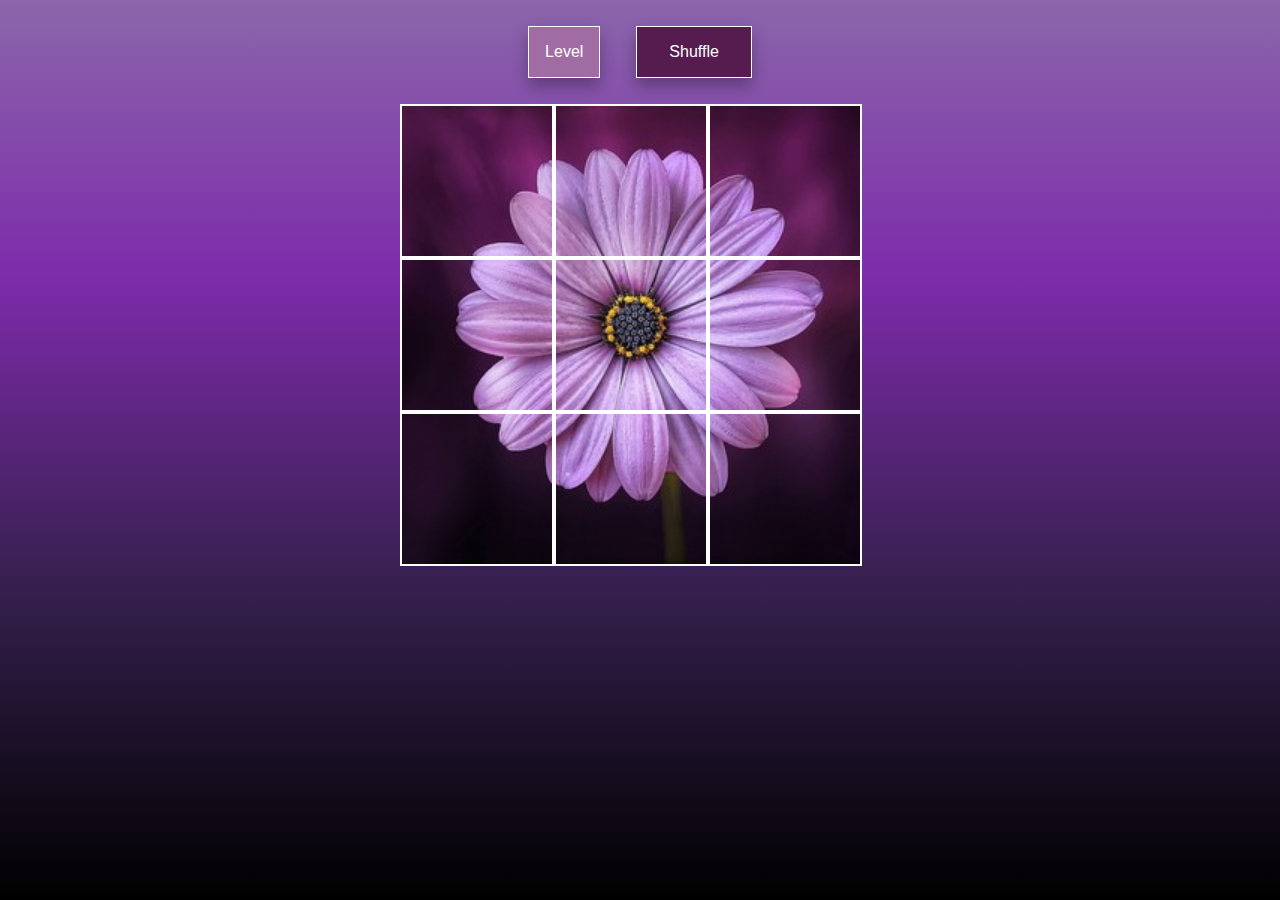
<file: index.html>
<!DOCTYPE html>
<html lang="en">
  <head>
    <meta charset="UTF-8" />
    <meta http-equiv="X-UA-Compatible" content="IE=edge" />
    <meta name="viewport" content="width=device-width, initial-scale=1.0" />
    <link rel="stylesheet" href="style.css" />
    <title>Puzzle Game</title>
  </head>
  <body>
    <div class="side-container">
      <div class="btn-container">
        <div class="dropdown">
          <button class="dropbtn">Level</button>
          <div class="dropdown-content">
            <a href="index.html">3x</a>
            <a href="indexX4.html">4x</a>
          </div>
        </div>
        <button id="shuffleBtn" onclick="shuffleImages()">Shuffle</button>
      </div>
    </div>
    <div class="image-grid">
      <div class="grid" id="grid">
        <div class="cell" id="cell1">
          <img src="imgX3/1.png" />
        </div>
        <div class="cell" id="cell2">
          <img src="imgX3/2.png" />
        </div>
        <div class="cell" id="cell3">
          <img src="imgX3/3.png" />
        </div>
        <div class="cell" id="cell4">
          <img src="imgX3/4.png" />
        </div>
        <div class="cell" id="cell5">
          <img src="imgX3/5.png" />
        </div>
        <div class="cell" id="cell6">
          <img src="imgX3/6.png" />
        </div>
        <div class="cell" id="cell7">
          <img src="imgX3/7.png" />
        </div>
        <div class="cell" id="cell8">
          <img src="imgX3/8.png" />
        </div>
        <div class="cell" id="cell9">
          <img src="imgX3/9.png" />
        </div>
      </div>
      <h1 id="msg"></h1>
    </div>
    <script>
      let mode = 3;
    </script>
    <script src="index.js"></script>
  </body>
</html>
</file>
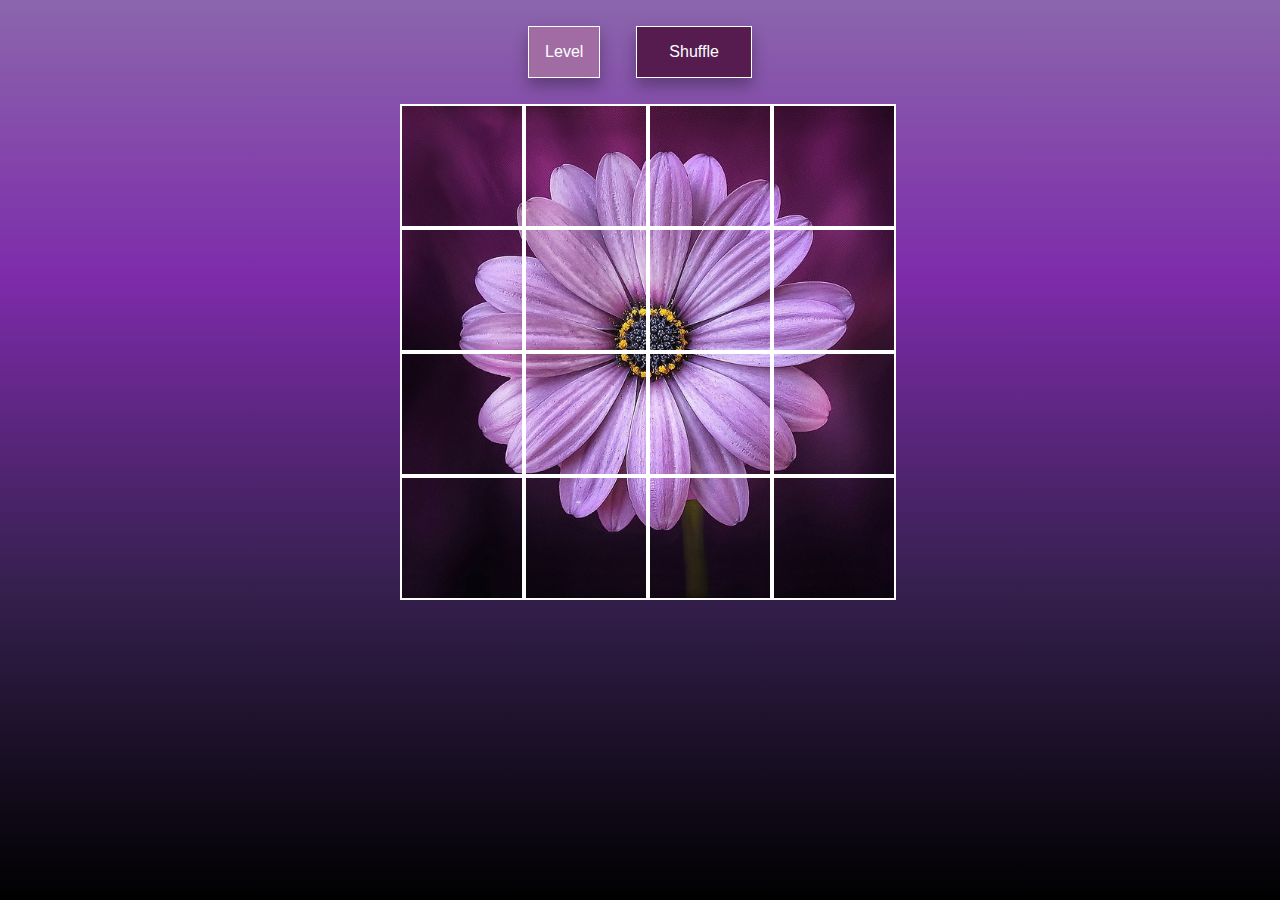
<file: indexX4.html>
<!DOCTYPE html>
<html lang="en">
  <head>
    <meta charset="UTF-8" />
    <meta http-equiv="X-UA-Compatible" content="IE=edge" />
    <meta name="viewport" content="width=device-width, initial-scale=1.0" />
    <link rel="stylesheet" href="styleX4.css" />
    <title>Puzzle Game</title>
  </head>
  <body>
    <div class="side-container">
      <div class="btn-container">
        <div class="dropdown">
          <button class="dropbtn">Level</button>
          <div class="dropdown-content">
            <a href="index.html">3x</a>
            <a href="indexX4.html">4x</a>
          </div>
        </div>
        <button id="shuffleBtn" onclick="shuffleImages()">Shuffle</button>
      </div>
    </div>
    <div class="image-grid">
      <div class="grid" id="grid">
        <div class="cell" id="cell1">
          <img src="imgX4/1.png" />
        </div>
        <div class="cell" id="cell2">
          <img src="imgX4/2.png" />
        </div>
        <div class="cell" id="cell3">
          <img src="imgX4/3.png" />
        </div>
        <div class="cell" id="cell4">
          <img src="imgX4/4.png" />
        </div>
        <div class="cell" id="cell5">
          <img src="imgX4/5.png" />
        </div>
        <div class="cell" id="cell6">
          <img src="imgX4/6.png" />
        </div>
        <div class="cell" id="cell7">
          <img src="imgX4/7.png" />
        </div>
        <div class="cell" id="cell8">
          <img src="imgX4/8.png" />
        </div>
        <div class="cell" id="cell9">
          <img src="imgX4/9.png" />
        </div>
        <div class="cell" id="cell10">
          <img src="imgX4/10.png" />
        </div>
        <div class="cell" id="cell11">
          <img src="imgX4/11.png" />
        </div>
        <div class="cell" id="cell12">
          <img src="imgX4/12.png" />
        </div>
        <div class="cell" id="cell13">
          <img src="imgX4/13.png" />
        </div>
        <div class="cell" id="cell14">
          <img src="imgX4/14.png" />
        </div>
        <div class="cell" id="cell15">
          <img src="imgX4/15.png" />
        </div>
        <div class="cell" id="cell16">
          <img src="imgX4/16.png" />
        </div>
      </div>
      <h1 id="msg"></h1>
    </div>
    <script>
      let mode = 4;
    </script>
    <script src="index.js"></script>
  </body>
</html>
</file>
<file: style.css>
* {
  margin: 0;
  padding: 0;
}
body {
  background: rgb(0, 0, 0);
  background: linear-gradient(
    0deg,
    rgba(0, 0, 0, 1) 0%,
    rgba(54, 32, 79, 1) 35%,
    rgba(125, 43, 170, 1) 69%,
    rgb(139, 102, 172) 100%
  );
  background-repeat: no-repeat;
  background-attachment: fixed;
  animation: fadeInAnimation ease 3s;
  animation-iteration-count: 1;
  animation-fill-mode: forwards;
  overflow-x: Hidden;
}
.container {
  /* display: flex;
  justify-content: center; */
  /* align-items: center; */
  display: block;
  margin-left: auto;
  margin-right: auto;
  width: 80%;
}
/* .image-grid {
  display: block;
  margin-left: auto;
  margin-right: auto;
  width: 80%;
} */
.grid {
  display: grid;
  grid-template-columns: repeat(3, 0fr);

  width: 480px;
  margin: 0 auto;
}

.cell {
  border: 2px solid white;
  width: 150px;
  height: 150px;
  position: relative;
  order: 0;
}

img {
  width: 100%;
  height: 100%;
}

.btn-container {
  display: flex;
  gap: 36px;
  margin: 26px auto;
  width: 250px;
  justify-content: center;
}
button {
  background-color: #561c4f;
  border: 1px white solid;
  box-shadow: 0px 8px 15px rgba(0, 0, 0, 0.3);
  transition: all 0.3s ease 0s;
  color: white;
  padding: 15px 32px;
  text-align: center;
  text-decoration: none;
  display: inline;
  font-size: 16px;
  font-family: Arial, Helvetica, sans-serif;
  cursor: pointer;
}

.flower {
  border: 1px white solid;
  width: 250px;
  height: 250px;
  display: block;
}
button:hover {
  background-color: #742e6b;
}
h1 {
  color: white;
  font-family: Arial, Helvetica, sans-serif;
  text-align: center;
}

@media only screen and (max-width: 1124px) {
  h1 {
    margin-top: 16px;
  }
  .container {
    display: block;
    width: 100%;
  }
  .side-container {
    width: 100%;
  }
  img {
    display: block;
    margin-left: auto;
    margin-right: auto;
  }
  .puzzle-container {
    margin-top: 36px;
    margin-left: auto;
    margin-right: auto;
    width: 600px;
  }
}

@media only screen and (max-width: 456px) {
  .grid {
    width: 360px;
  }

  .cell {
    border: 2px solid white;
    width: 120px;
    height: 120px;
    position: relative;
    order: 0;
  }
}

.dropbtn {
  background-color: #a16ca4;
  color: white;
  padding: 16px;
}

.dropdown {
  position: relative;
  display: inline;
}

.dropdown-content {
  display: none;
  position: absolute;
  background-color: #f1f1f1;
  min-width: 160px;
  box-shadow: 0px 8px 16px 0px rgba(0, 0, 0, 0.2);
  z-index: 1;
}

.dropdown-content a {
  color: black;
  padding: 12px 16px;
  text-decoration: none;
  display: block;
}

.dropdown-content a:hover {
  background-color: #ddd;
}

.dropdown:hover .dropdown-content {
  display: block;
}

.dropdown:hover .dropbtn {
  background-color: #935a96;
}
</file>
<file: styleX4.css>
* {
  margin: 0;
  padding: 0;
}
body {
  background: rgb(0, 0, 0);
  background: linear-gradient(
    0deg,
    rgba(0, 0, 0, 1) 0%,
    rgba(54, 32, 79, 1) 35%,
    rgba(125, 43, 170, 1) 69%,
    rgb(139, 102, 172) 100%
  );
  background-repeat: no-repeat;
  background-attachment: fixed;
  animation: fadeInAnimation ease 3s;
  animation-iteration-count: 1;
  animation-fill-mode: forwards;
  overflow-x: Hidden;
}
.container {
  /* display: flex;
  justify-content: center; */
  /* align-items: center; */
  display: block;
  margin-left: auto;
  margin-right: auto;
  width: 80%;
}
/* .image-grid {
  display: block;
  margin-left: auto;
  margin-right: auto;
  width: 80%;
} */
.grid {
  display: grid;
  grid-template-columns: repeat(4, 0fr);

  width: 480px;
  margin: 0 auto;
}

.cell {
  border: 2px solid white;
  width: 120px;
  height: 120px;
  position: relative;
  order: 0;
}

img {
  width: 100%;
  height: 100%;
}

.btn-container {
  display: flex;
  gap: 36px;
  margin: 26px auto;
  width: 250px;
  justify-content: center;
}
button {
  background-color: #561c4f;
  border: 1px white solid;
  box-shadow: 0px 8px 15px rgba(0, 0, 0, 0.3);
  transition: all 0.3s ease 0s;
  color: white;
  padding: 15px 32px;
  text-align: center;
  text-decoration: none;
  display: inline;
  font-size: 16px;
  font-family: Arial, Helvetica, sans-serif;
  cursor: pointer;
}

.flower {
  border: 1px white solid;
  width: 250px;
  height: 250px;
  display: block;
}
button:hover {
  background-color: #742e6b;
}
h1 {
  color: white;
  font-family: Arial, Helvetica, sans-serif;
  text-align: center;
}

@media only screen and (max-width: 1124px) {
  h1 {
    margin-top: 16px;
  }
  .container {
    display: block;
    width: 100%;
  }
  .side-container {
    width: 100%;
  }
  img {
    display: block;
    margin-left: auto;
    margin-right: auto;
  }
  .puzzle-container {
    margin-top: 36px;
    margin-left: auto;
    margin-right: auto;
    width: 600px;
  }
}

@media only screen and (max-width: 550px) {
  .grid {
    width: 360px;
  }

  .cell {
    border: 2px solid white;
    width: 80px;
    height: 80px;
    position: relative;
    order: 0;
  }
}

.dropbtn {
  background-color: #a16ca4;
  color: white;
  padding: 16px;
}

.dropdown {
  position: relative;
  display: inline;
}

.dropdown-content {
  display: none;
  position: absolute;
  background-color: #f1f1f1;
  min-width: 160px;
  box-shadow: 0px 8px 16px 0px rgba(0, 0, 0, 0.2);
  z-index: 1;
}

.dropdown-content a {
  color: black;
  padding: 12px 16px;
  text-decoration: none;
  display: block;
}

.dropdown-content a:hover {
  background-color: #ddd;
}

.dropdown:hover .dropdown-content {
  display: block;
}

.dropdown:hover .dropbtn {
  background-color: #935a96;
}
</file>
